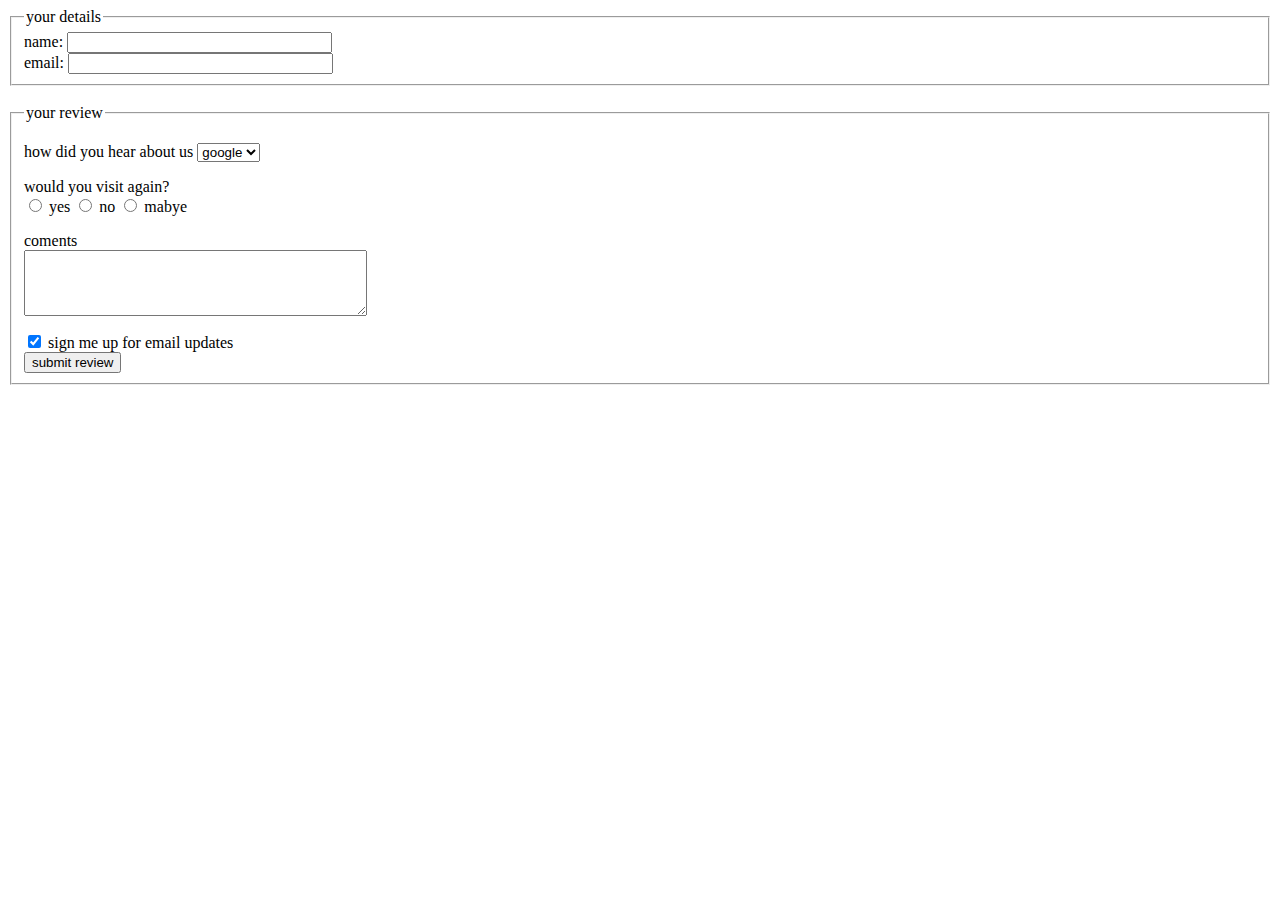
<file: code stuff/html and css/exercize  forms/index.html>
<html lang="en">
<head>
    <meta charset="UTF-8">
    <meta name="viewport" content="width=device-width, initial-scale=1.0">
    <title>exersize forms</title>
</head>
<body>
    
<!-- feild set section -->

 <fieldset>
<legend>
    your details
</legend>

<label>
    name:
    <input type="text" name="name" size="30" maxlength="100">
</label>
<br />

<!-- this is the email section -->

<label>
email:
<input type="email" name="email" size="30" maxlength="100">
</label>

<br />

</fieldset>

<!-- your review section -->
<br />
<fieldset>
<legend>
    your review
</legend>
<p>
<label for="hear-about">
how did you hear about us
</label>
<select name="referrer" id="hear-about">
<option value="google">google</option>
<option value="friend">friend</option>
<option value="google">advert</option>
<option value="google">outher</option>
</select>
</p>
<!-- this is would u visit again section -->
<p>
would you visit again?
<br />
<label>
<input type="radio" name="rating" value="yes" />
yes
</label>

<label>
    <input type="radio" name="rating" value="no" />
    no
    </label>

    <label>
        <input type="radio" name="rating" value="mabye" />
        mabye
        </label>
</p>

<!-- this is the coments section -->
<p>
<label for="coments">
coments
</label>
<br />
<textarea rows="4" cols="40" id="coments"></textarea>
</p>
<label>
<input type="checkbox" name="subscribe" checked="checked"/>
sign me up for email updates
</label>
<br />
<input type="submit" value="submit review"/>
</fieldset>

</body>
</html>
</file>
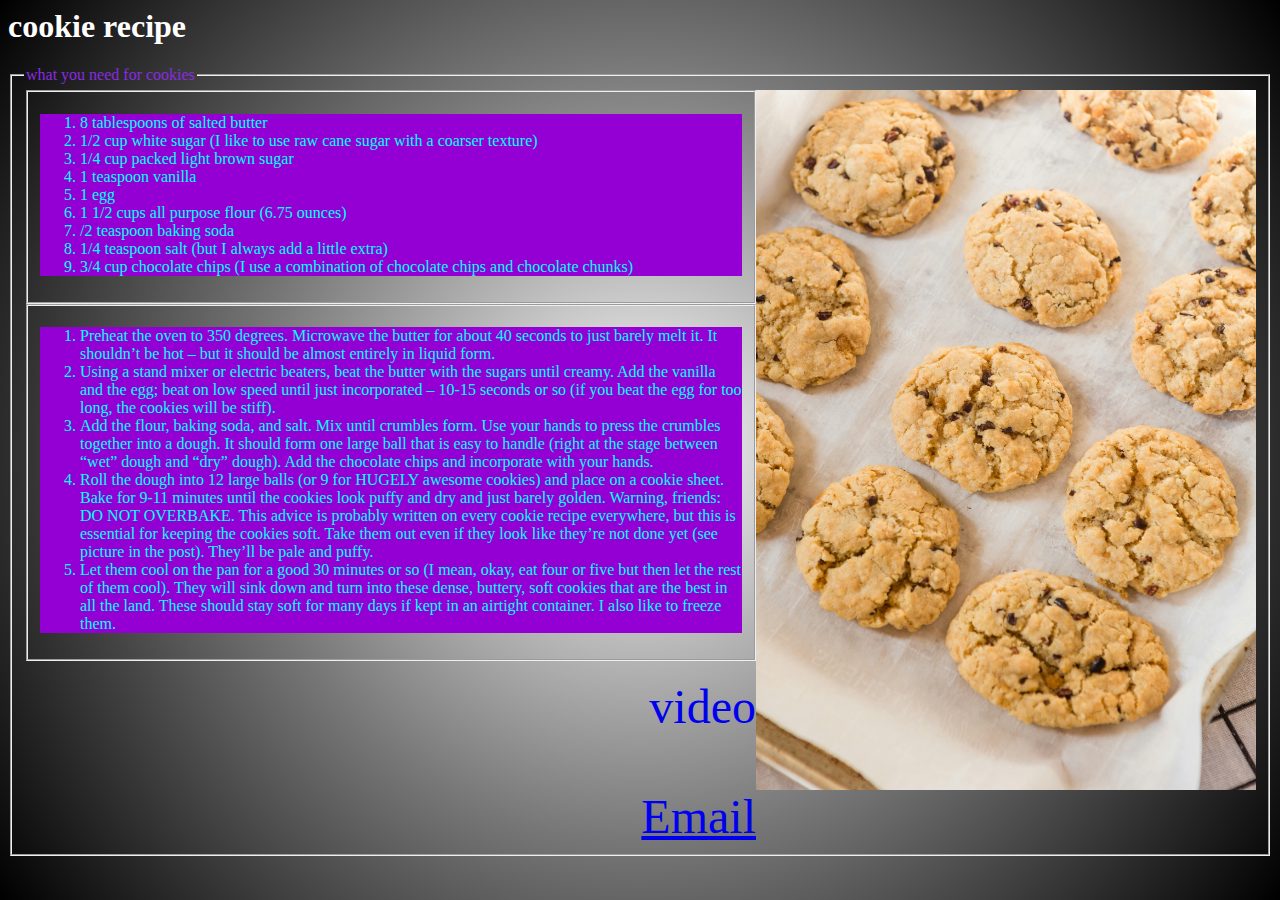
<file: code stuff/html and css/my favorit resopy/index.html>
<html lang="en">
<head>
    <meta charset="UTF-8">
    <link rel="stylesheet" href="style.css">
    <meta name="viewport" content="width=device-width, initial-scale=1.0">
    <title>coockie resopy</title> 
</head>
<div class="title"> <h1>cookie recipe</h1> </div>
<body>
<div class="top1">
<fieldset>
 
 <legend class="LegendEditing">
what you need for cookies
 </legend>

 <img src="img/no-revisions-RkcWBcH10C0-unsplash.jpg" width="500" height="700" alt="cookie" style="float: right">


 <fieldset>
<div class="list1">
 <ol>
    <li>8 tablespoons of salted butter</li>
    <li>1/2 cup white sugar (I like to use raw cane sugar with a coarser texture)</li>
    <li>1/4 cup packed light brown sugar</li>
    <li>1 teaspoon vanilla</li>
    <li>1 egg</li>
    <li>1 1/2 cups all purpose flour (6.75 ounces)</li>
    <li>/2 teaspoon baking soda</li>
    <li>1/4 teaspoon salt (but I always add a little extra)</li>
    <li>3/4 cup chocolate chips (I use a combination of chocolate chips and chocolate chunks) </li>
</ol>
</div>
</fieldset>

<fieldset>
<div class="list1">
 <ol>
    <li>Preheat the oven to 350 degrees. Microwave the butter for about 40 seconds to just barely melt it. It shouldn’t be hot – but it should be almost entirely in liquid form.</li>
    <li>Using a stand mixer or electric beaters, beat the butter with the sugars until creamy. Add the vanilla and the egg; beat on low speed until just incorporated – 10-15 seconds or so (if you beat the egg for too long, the cookies will be stiff).</li>
    <li>Add the flour, baking soda, and salt. Mix until crumbles form. Use your hands to press the crumbles together into a dough. It should form one large ball that is easy to handle (right at the stage between “wet” dough and “dry” dough). Add the chocolate chips and incorporate with your hands.</li>
    <li>Roll the dough into 12 large balls (or 9 for HUGELY awesome cookies) and place on a cookie sheet. Bake for 9-11 minutes until the cookies look puffy and dry and just barely golden. Warning, friends: DO NOT OVERBAKE. This advice is probably written on every cookie recipe everywhere, but this is essential for keeping the cookies soft. Take them out even if they look like they’re not done yet (see picture in the post). They’ll be pale and puffy.</li>
    <li>Let them cool on the pan for a good 30 minutes or so (I mean, okay, eat four or five but then let the rest of them cool). They will sink down and turn into these dense, buttery, soft cookies that are the best in all the land. These should stay soft for many days if kept in an airtight container. I also like to freeze them.</li>

</ol>
</div>

</fieldset>



<br>

<div class="cookieextra">
<font size="100px"><a href="https://vimeo.com/415271957" style="text-decoration: none">video</a>

<br/>
<br/>

<a href="mailto: ari.eydelman@outlook.com"> Email </a></font>

</div>

</body>
</html>
</file>
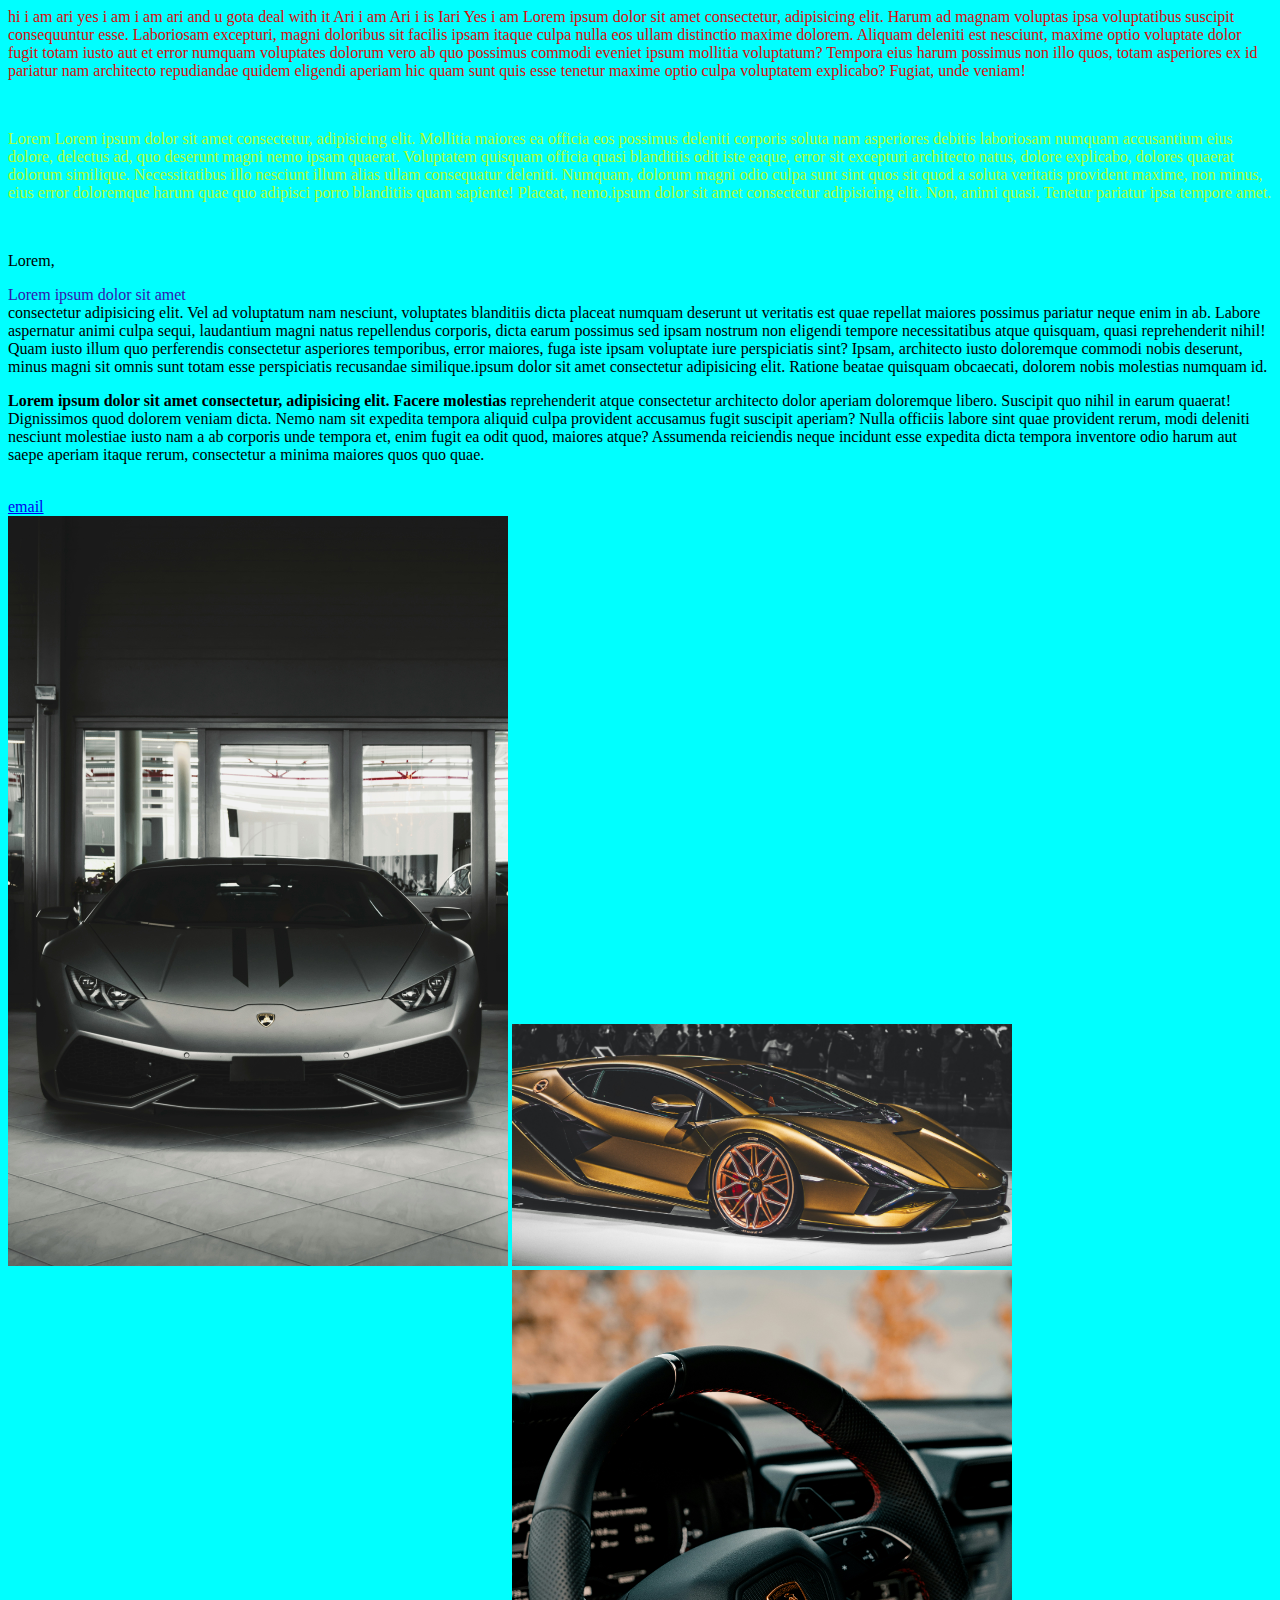
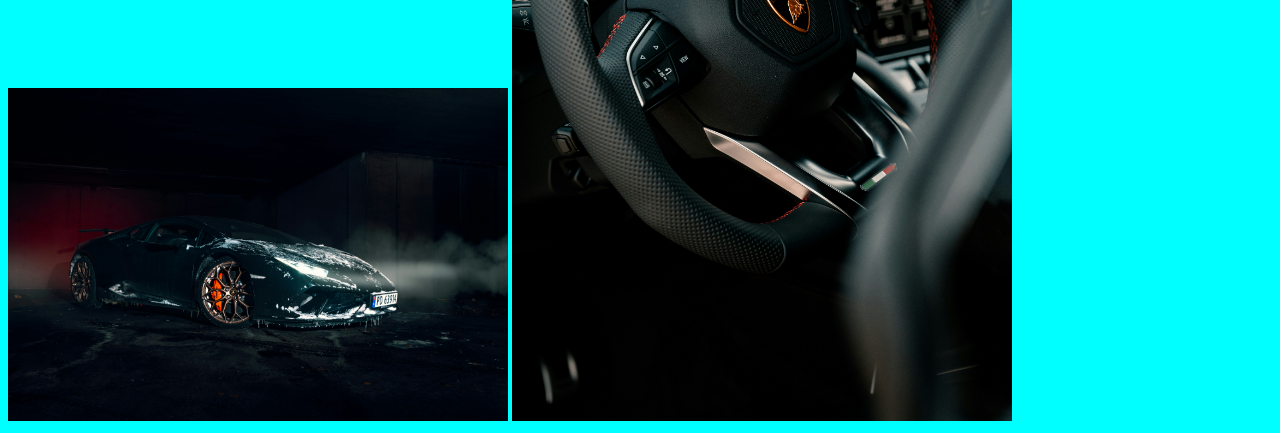
<file: code stuff/html and css/project 2/index.html>
<html lang="en">
<head>
    <meta charset="UTF-8">
    <meta name="viewport" content="width=device-width, initial-scale=1.0">
    <link rel="stylesheet" href="style.css">
    <title>project 2</title>
</head>
<body>
    <div class="cool">
        <p>hi i am ari yes i am i am ari and u gota deal with it Ari i am Ari i is Iari Yes i am Lorem ipsum dolor sit amet consectetur, adipisicing elit. Harum ad magnam voluptas ipsa voluptatibus suscipit consequuntur esse. Laboriosam excepturi, magni doloribus sit facilis ipsam itaque culpa nulla eos ullam distinctio maxime dolorem. Aliquam deleniti est nesciunt, maxime optio voluptate dolor fugit totam iusto aut et error numquam voluptates dolorum vero ab quo possimus commodi eveniet ipsum mollitia voluptatum? Tempora eius harum possimus non illo quos, totam asperiores ex id pariatur nam architecto repudiandae quidem eligendi aperiam hic quam sunt quis esse tenetur maxime optio culpa voluptatem explicabo? Fugiat, unde veniam!</p>
    </div>
    <br>
    <div class="cool2">
        <p>Lorem Lorem ipsum dolor sit amet consectetur, adipisicing elit. Mollitia maiores ea officia eos possimus deleniti corporis soluta nam asperiores debitis laboriosam numquam accusantium eius dolore, delectus ad, quo deserunt magni nemo ipsam quaerat. Voluptatem quisquam officia quasi blanditiis odit iste eaque, error sit excepturi architecto natus, dolore explicabo, dolores quaerat dolorum similique. Necessitatibus illo nesciunt illum alias ullam consequatur deleniti. Numquam, dolorum magni odio culpa sunt sint quos sit quod a soluta veritatis provident maxime, non minus, eius error doloremque harum quae quo adipisci porro blanditiis quam sapiente! Placeat, nemo.ipsum dolor sit amet consectetur adipisicing elit. Non, animi quasi. Tenetur pariatur ipsa tempore amet.</p>
    </div>
    <br>
    <p>Lorem, <div class="hi">Lorem ipsum dolor sit amet</div> consectetur adipisicing elit. Vel ad voluptatum nam nesciunt, voluptates blanditiis dicta placeat numquam deserunt ut veritatis est quae repellat maiores possimus pariatur neque enim in ab. Labore aspernatur animi culpa sequi, laudantium magni natus repellendus corporis, dicta earum possimus sed ipsam nostrum non eligendi tempore necessitatibus atque quisquam, quasi reprehenderit nihil! Quam iusto illum quo perferendis consectetur asperiores temporibus, error maiores, fuga iste ipsam voluptate iure perspiciatis sint? Ipsam, architecto iusto doloremque commodi nobis deserunt, minus magni sit omnis sunt totam esse perspiciatis recusandae similique.ipsum dolor sit amet consectetur adipisicing elit. Ratione beatae quisquam obcaecati, dolorem nobis molestias numquam id.</p>
    <p> <b>Lorem ipsum dolor sit amet consectetur, adipisicing elit.  Facere molestias </b> reprehenderit atque consectetur architecto dolor aperiam doloremque libero. Suscipit quo nihil in earum quaerat! Dignissimos quod dolorem veniam dicta. Nemo nam sit expedita tempora aliquid culpa provident accusamus fugit suscipit aperiam? Nulla officiis labore sint quae provident rerum, modi deleniti nesciunt molestiae iusto nam a ab corporis unde tempora et, enim fugit ea odit quod, maiores atque? Assumenda reiciendis neque incidunt esse expedita dicta tempora inventore odio harum aut saepe aperiam itaque rerum, consectetur a minima maiores quos quo quae.</p>
<br>
    <a href="mailto:ari.eydelman@outlook.com">email</a>
<br>
    <img src="img/reinhart-julian-VsXHzSdwuik-unsplash.jpg"  alt="good car" width="500"> 
<img src="img/david-von-diemar-eLgKkKAnA4g-unsplash.jpg" alt="nice car" width="500">
<img src="img/hakon-sataoen-W1PF7llLxMc-unsplash.jpg" alt="water car" width="500">
<img src="img/colin-lloyd-i0sLd65r_J4-unsplash.jpg" alt="wheel" width="500">
</body>
</html>
</file>
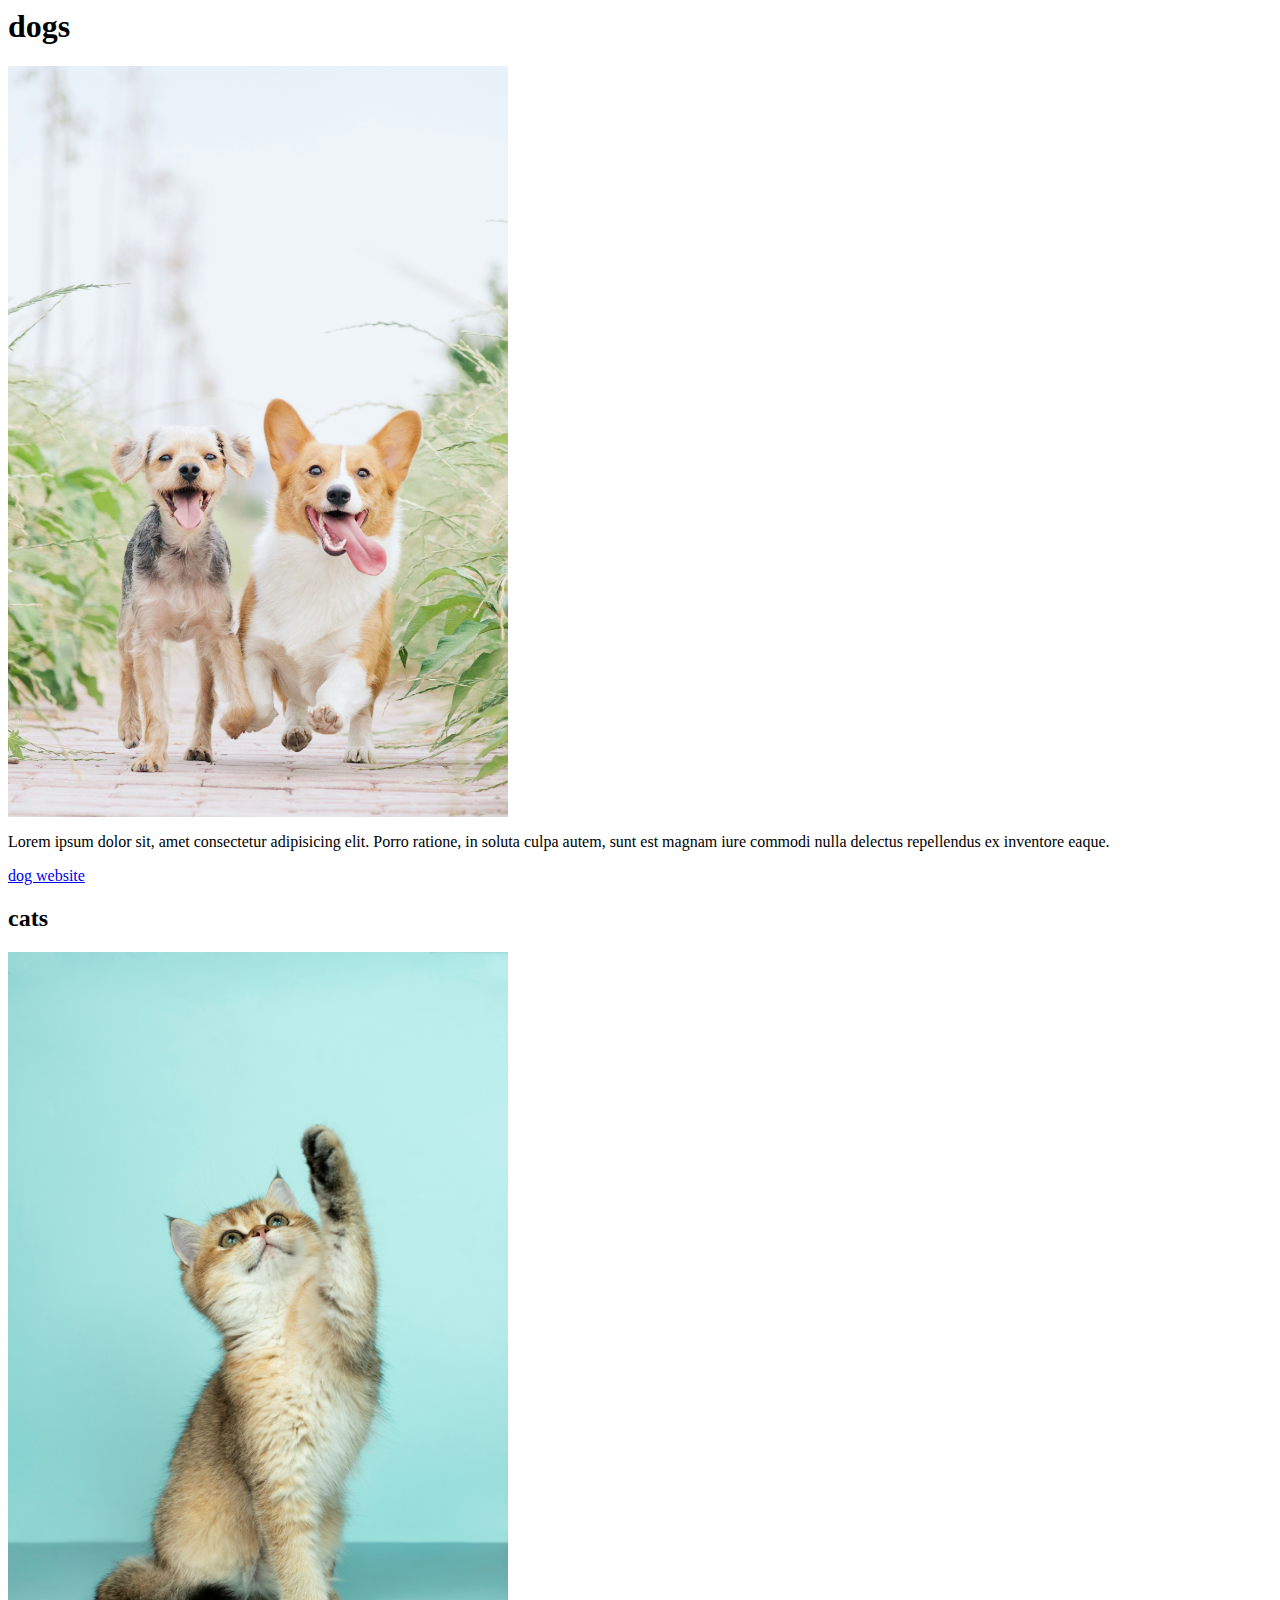
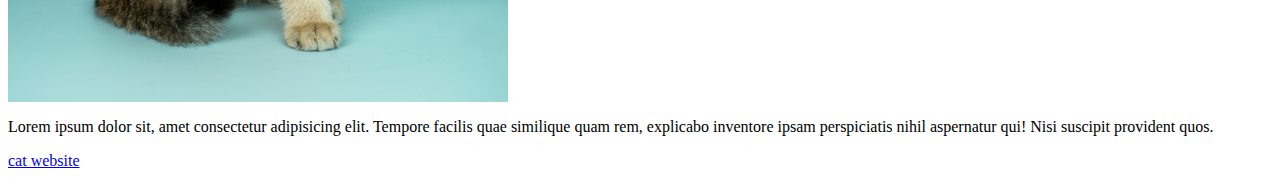
<file: code stuff/html and css/exercize  forms/code 1/index.html>
<html lang="en">
<head>
    <meta charset="UTF-8">
    <meta name="viewport" content="width=device-width, initial-scale=1.0">
    <title>cats v dogs</title>
</head>
<body>
<h1>dogs</h1>
<img src="img/alvan-nee-1VgfQdCuX-4-unsplash.jpg" width="500" alt="https://unsplash.com/photos/white-and-brown-corgi-besides-brown-dog-1VgfQdCuX-4">
<p>Lorem ipsum dolor sit, amet consectetur adipisicing elit. Porro ratione, in soluta culpa autem, sunt est magnam iure commodi nulla delectus repellendus ex inventore eaque.</p>
<a href="https://www.nationalgeographic.com/animals/mammals/facts/domestic-dog">dog website</a>
<h2>cats</h2>
<img src="img/alvan-nee-ZCHj_2lJP00-unsplash.jpg" width="500" alt="https://unsplash.com/photos/white-and-brown-long-fur-cat-ZCHj_2lJP00">
<p>Lorem ipsum dolor sit, amet consectetur adipisicing elit. Tempore facilis quae similique quam rem, explicabo inventore ipsam perspiciatis nihil aspernatur qui! Nisi suscipit provident quos.</p>
<a href="https://en.wikipedia.org/wiki/Cat">cat website</a>
</body>
</html>
</file>
<file: code stuff/html and css/my favorit resopy/style.css>
body{
    background-image: radial-gradient(circle, #ffffff, #b9b9b9, #777777, #3b3b3b, #000000);
}

.title{
    color: #ffffff;
}

.top1{
color: blueviolet;
}

.list1{

background-color: darkviolet;
  color: aqua;
}

.cookieextra{
  text-align: right;
}
</file>
<file: code stuff/html and css/project 2/style.css>
.cool{
    color: rgb(216, 11, 11);
}
.cool2{
    color: greenyellow;
}

body{
background-color: aqua;
}

.hi{
    color: rgb(49, 21, 175);
}

.nice{
    
}
</file>
